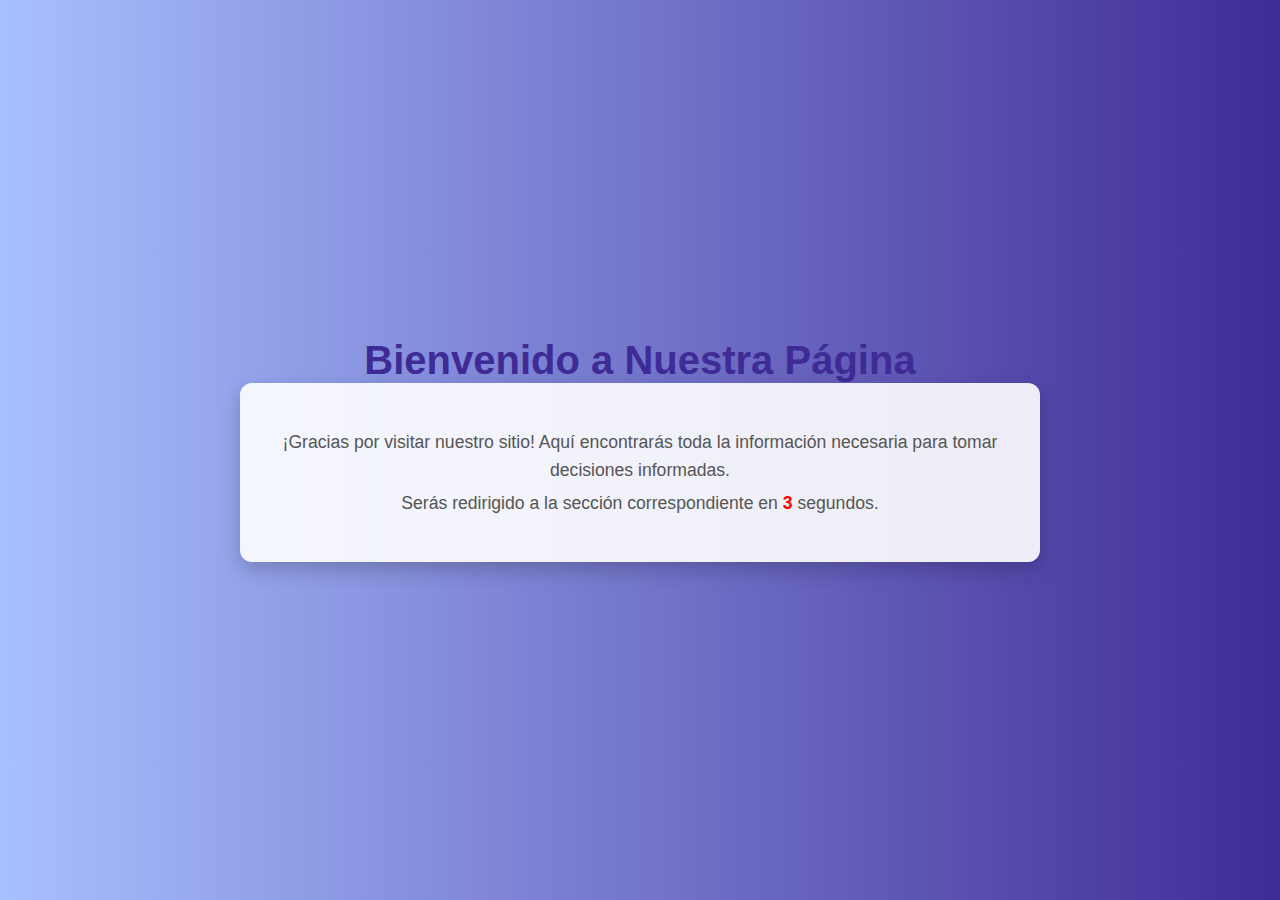
<file: index.html>
<!DOCTYPE html>
<html lang="es">
<head>
    <meta charset="UTF-8">
    <meta name="viewport" content="width=device-width, initial-scale=1.0">
    <title>Página de Bienvenida</title>
    <link rel="stylesheet" href="styles.css">
    <script src="script.js" defer></script>
</head>
<body>
    <div class="index-container">
        <header>
            <h1>Bienvenido a Nuestra Página</h1>
        </header>
        <div class="landing-page">
            <p>¡Gracias por visitar nuestro sitio! Aquí encontrarás toda la información necesaria para tomar decisiones informadas.</p>
            <p>Serás redirigido a la sección correspondiente en <span id="countdown">3</span> segundos.</p>
        </div>
    </div>
    
</body>
</html>
</file>
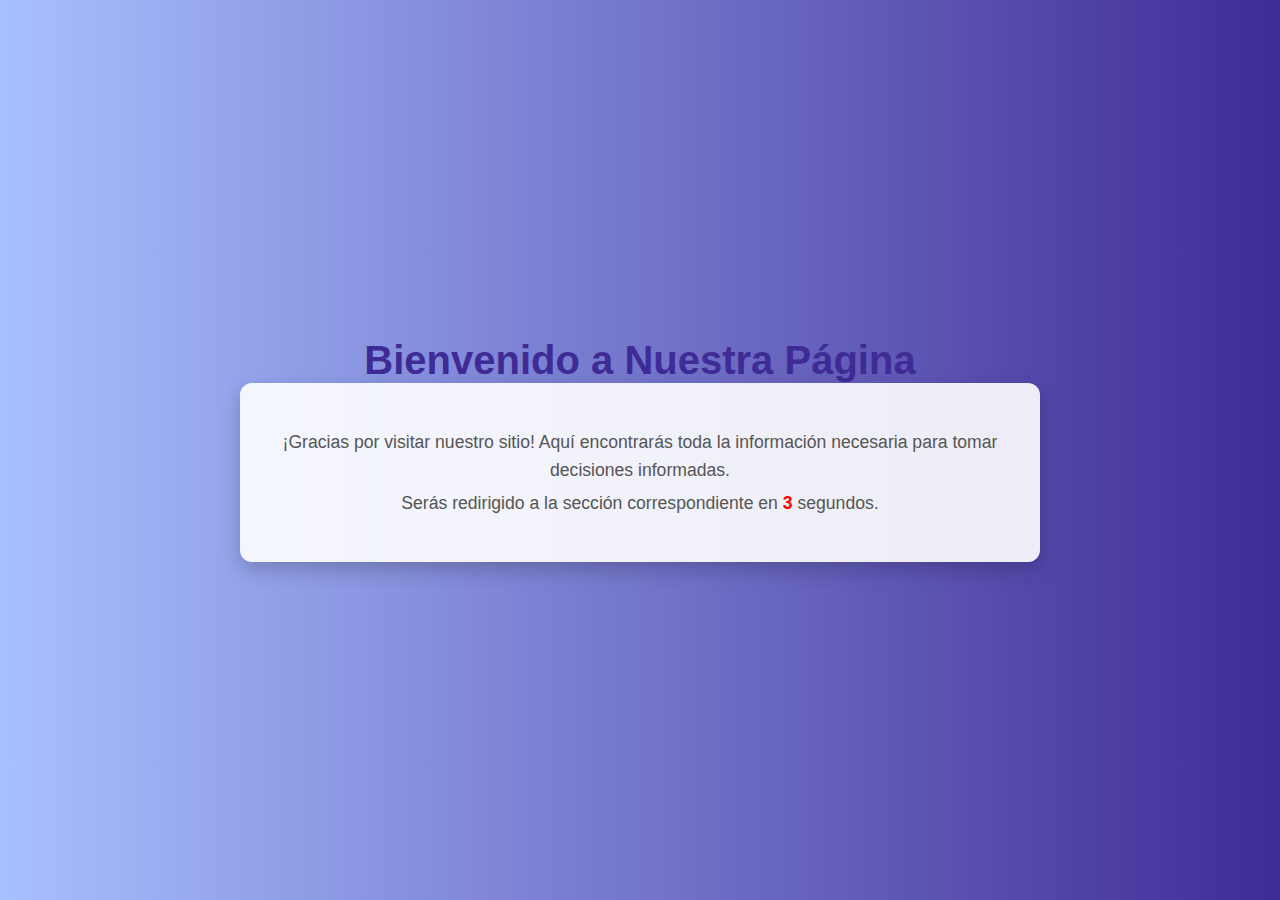
<file: instrucciones_eliminacion_datos.html>
<!DOCTYPE html>
<html lang="es">
<head>
    <meta charset="UTF-8">
    <meta name="viewport" content="width=device-width, initial-scale=1.0">
    <title>Instrucciones de Eliminación de Datos</title>
    <link rel="stylesheet" href="styles.css">
    <script>
        window.onload = function() {
            setTimeout(function() {
                window.location.href = "index.html?redirect=instrucciones_eliminacion_datos_content.html";
            }, 100);
        };
    </script>
</head>
<body>
</body>
</html>
</file>
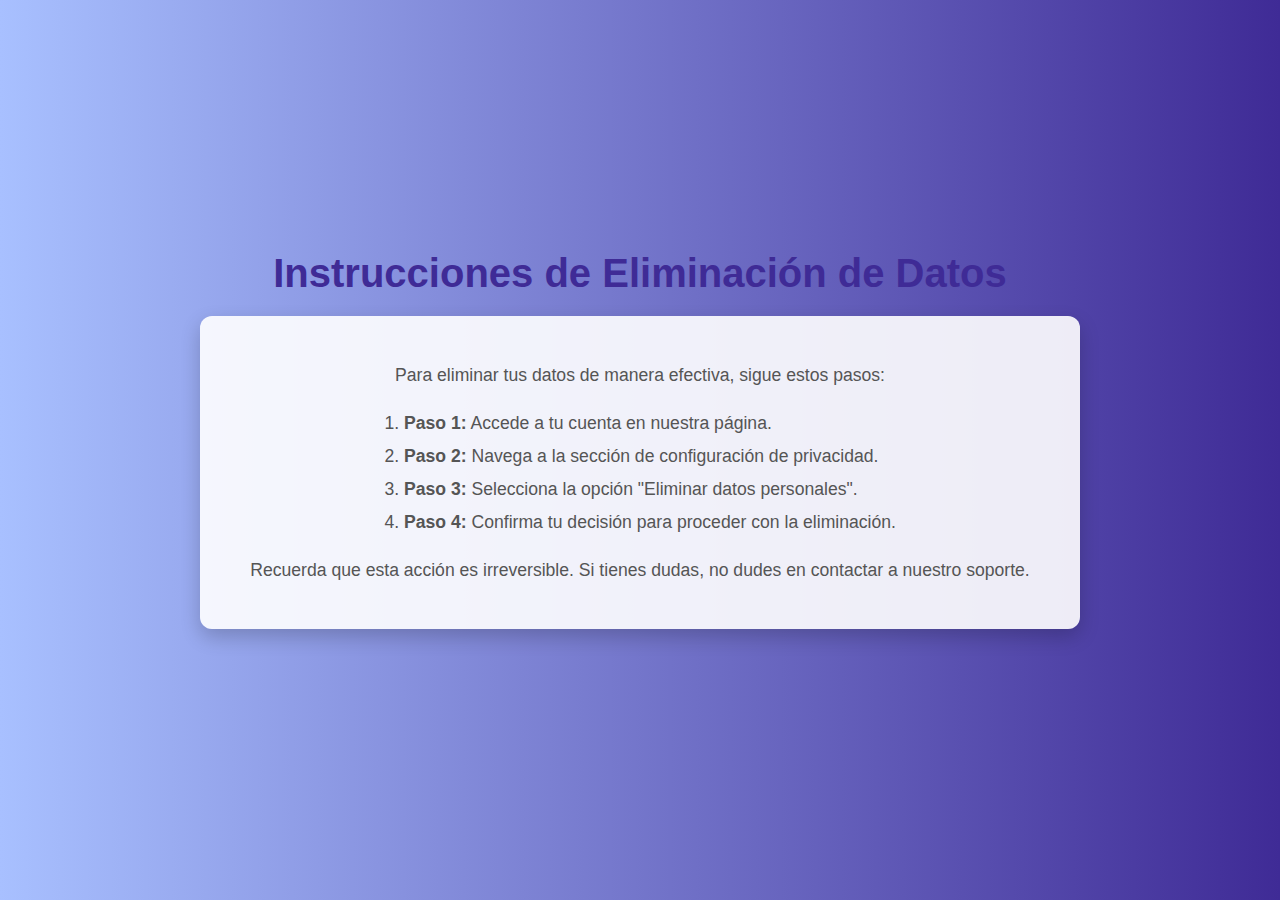
<file: instrucciones_eliminacion_datos_content.html>
<!DOCTYPE html>
<html lang="es">
<head>
    <meta charset="UTF-8">
    <meta name="viewport" content="width=device-width, initial-scale=1.0">
    <title>Instrucciones de Eliminación de Datos</title>
    <link rel="stylesheet" href="styles.css">
</head>
<body>
    <header>
        <h1>Instrucciones de Eliminación de Datos</h1>
    </header>
    <div class="content-container">
       
        <p>Para eliminar tus datos de manera efectiva, sigue estos pasos:</p>
        <ol>
            <li><strong>Paso 1:</strong> Accede a tu cuenta en nuestra página.</li>
            <li><strong>Paso 2:</strong> Navega a la sección de configuración de privacidad.</li>
            <li><strong>Paso 3:</strong> Selecciona la opción "Eliminar datos personales".</li>
            <li><strong>Paso 4:</strong> Confirma tu decisión para proceder con la eliminación.</li>
        </ol>
        <p>Recuerda que esta acción es irreversible. Si tienes dudas, no dudes en contactar a nuestro soporte.</p>
    </div>
</body>
</html>
</file>
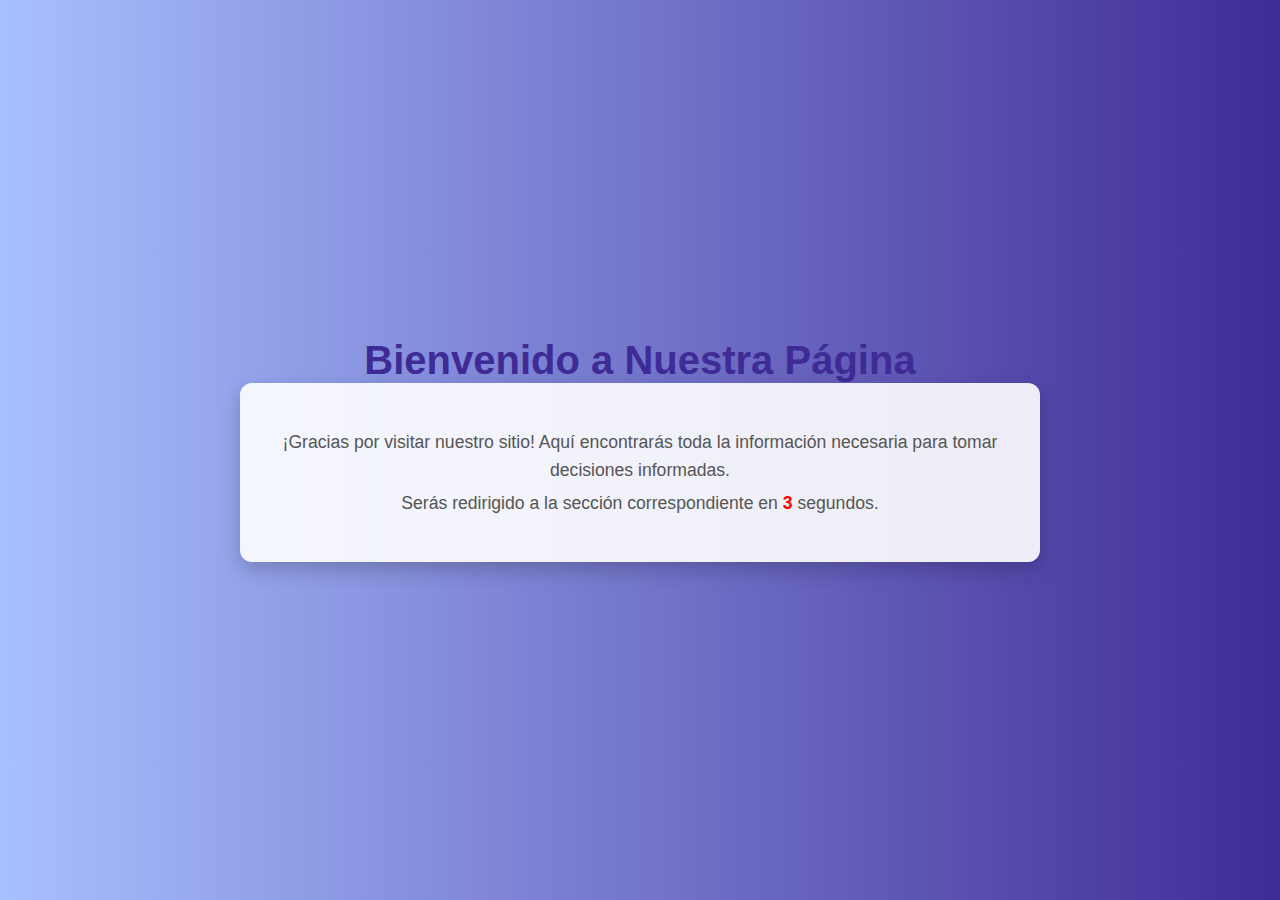
<file: politica_privacidad.html>
<!DOCTYPE html>
<html lang="es">
<head>
    <meta charset="UTF-8">
    <meta name="viewport" content="width=device-width, initial-scale=1.0">
    <title>Política de Privacidad</title>
    <link rel="stylesheet" href="styles.css">
    <script>
        window.onload = function() {
            window.location.href = "index.html?redirect=politica_privacidad_content.html";
        };
    </script>
</head>
<body>
</body>
</html>
</file>
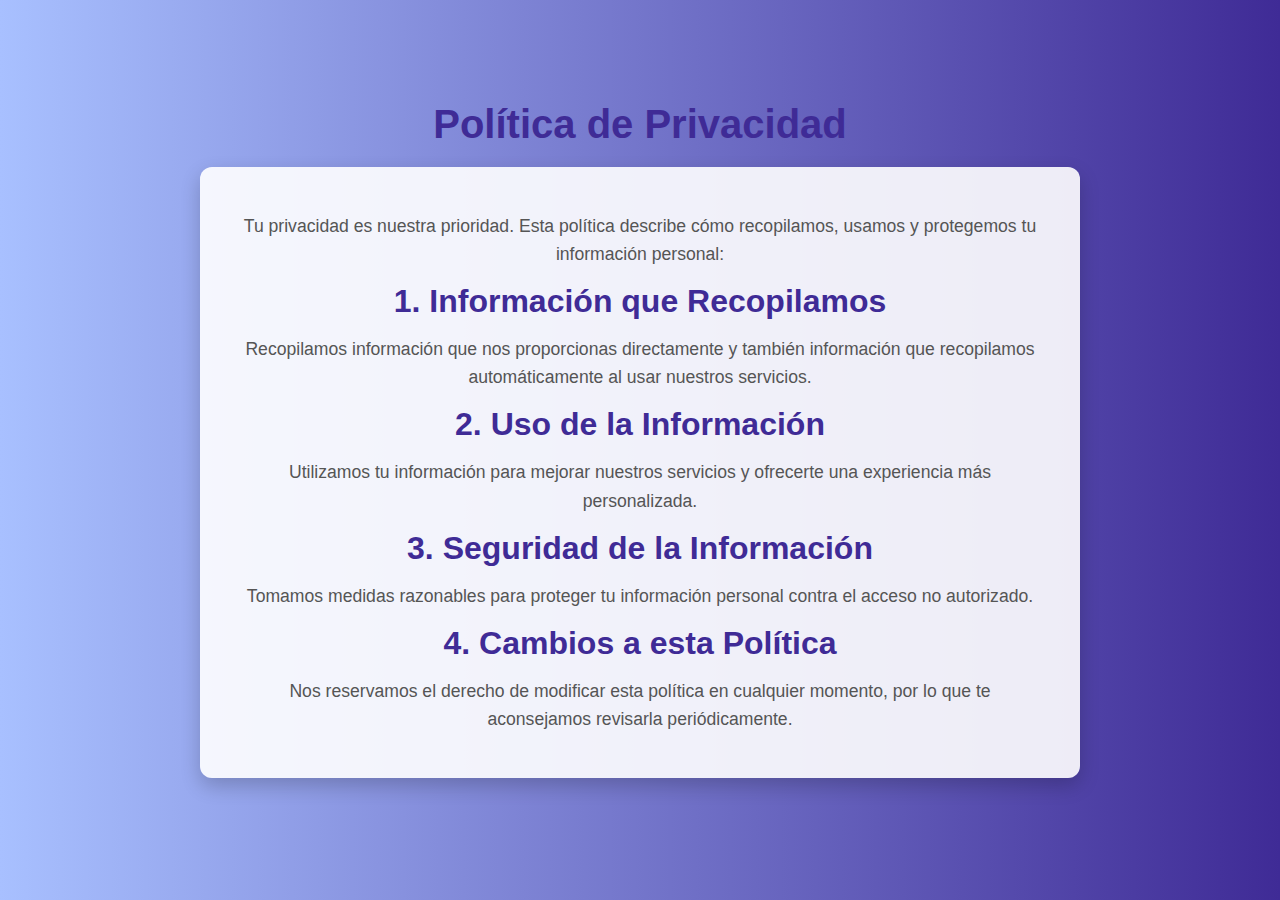
<file: politica_privacidad_content.html>
<!DOCTYPE html>
<html lang="es">
<head>
    <meta charset="UTF-8">
    <meta name="viewport" content="width=device-width, initial-scale=1.0">
    <title>Política de Privacidad</title>
    <link rel="stylesheet" href="styles.css">
</head>
<body>
    <header>
        <h1>Política de Privacidad</h1>
    
    </header>
    <div class="content-container">
        
        <p>Tu privacidad es nuestra prioridad. Esta política describe cómo recopilamos, usamos y protegemos tu información personal:</p>
        <h2>1. Información que Recopilamos</h2>
        <p>Recopilamos información que nos proporcionas directamente y también información que recopilamos automáticamente al usar nuestros servicios.</p>
        
        <h2>2. Uso de la Información</h2>
        <p>Utilizamos tu información para mejorar nuestros servicios y ofrecerte una experiencia más personalizada.</p>

        <h2>3. Seguridad de la Información</h2>
        <p>Tomamos medidas razonables para proteger tu información personal contra el acceso no autorizado.</p>

        <h2>4. Cambios a esta Política</h2>
        <p>Nos reservamos el derecho de modificar esta política en cualquier momento, por lo que te aconsejamos revisarla periódicamente.</p>
    </div>
</body>
</html>
</file>
<file: styles.css>
body {
    font-family: 'Arial', sans-serif;
    margin: 0;
    padding: 0;
    background: linear-gradient(to right, #a8c0ff, #3f2b96);
    display: flex;
    flex-direction: column; /* Permitir dirección de columna */
    align-items: center; /* Centrar horizontalmente */
    justify-content: center; /* Centrar verticalmente */
    min-height: 100vh; /* Asegurar que ocupe toda la altura de la ventana */
}

.index-container, .content-container {
    display: flex;
    flex-direction: column;
    align-items: center;
    justify-content: center;
    text-align: center;
    padding: 20px;
    max-width: 800px;
    width: 90%;
    margin: 20px; /* Espacio alrededor del contenedor */
}

.landing-page, .content-container {
    background-color: rgba(255, 255, 255, 0.9);
    padding: 40px;
    border-radius: 12px;
    box-shadow: 0 8px 20px rgba(0, 0, 0, 0.2);
}

h1 {
    color: #3f2b96;
    font-size: 2.5em;
    margin: 0; /* Ajustar margen para evitar saltos */
}

h2 {
    color: #3f2b96; /* Cambiado para ser consistente con el h1 */
    font-size: 2em; /* Aumentar tamaño */
    margin: 10px 0; /* Espacio superior e inferior */
}

p, li {
    color: #555;
    font-size: 1.1em;
    line-height: 1.6;
    margin: 5px 0; 
}

#countdown {
    font-weight: bold;
    color: #ff0000;
}

ol {
    padding-left: 20px; /* Alinear los números */
    text-align: left; /* Alinear texto a la izquierda */
    margin: 10px 0; /* Espacio entre la lista y otros elementos */
}

li {
    margin: 5px 0; /* Espaciado entre elementos de la lista */
}
</file>
